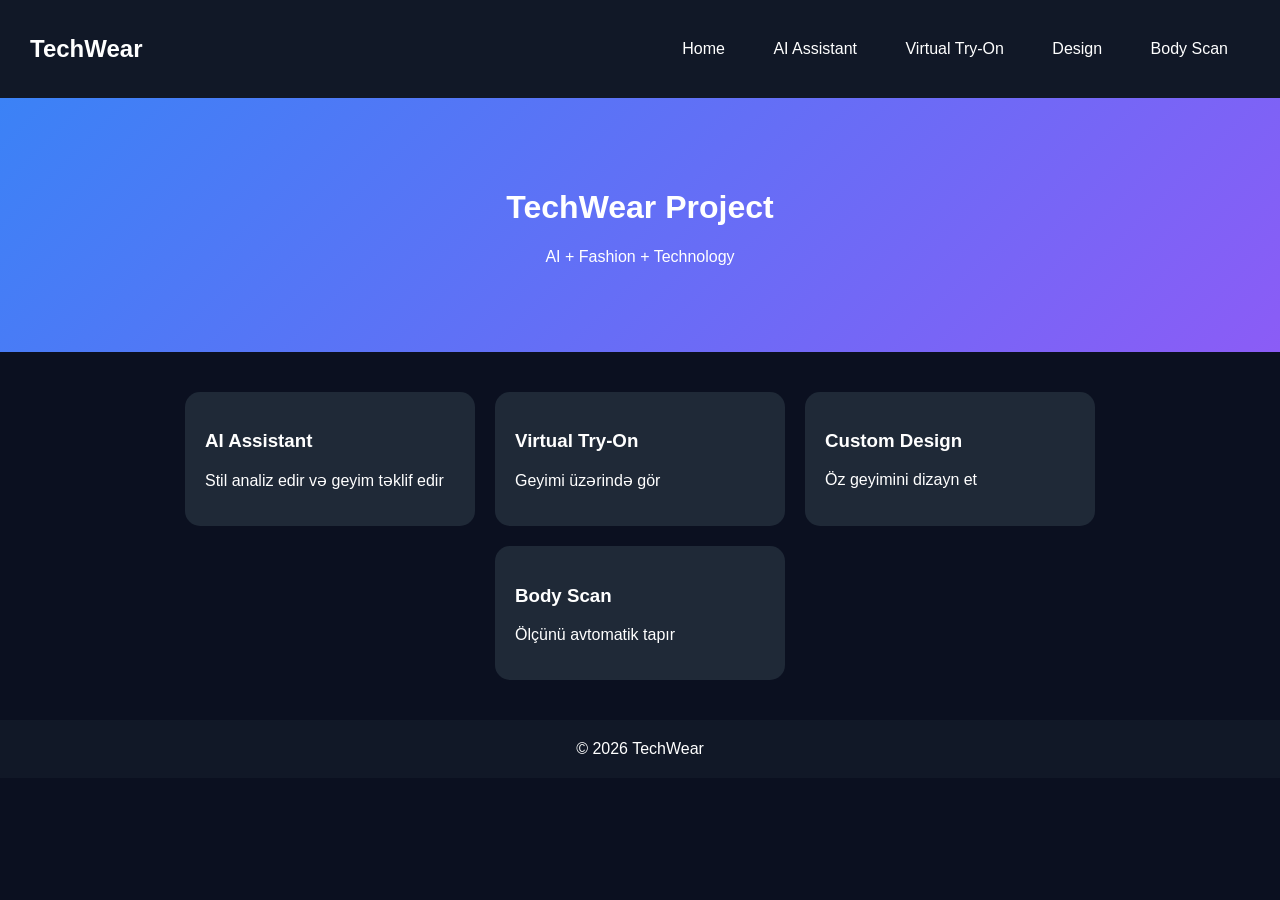
<file: index.html>
<!DOCTYPE html>
<html>
<head>
    <title>TechWear</title>
    <link rel="stylesheet" href="style.css">
</head>
<body>

<nav>
    <h2>TechWear</h2>
    <div>
        <a href="index.html">Home</a>
        <a href="ai.html">AI Assistant</a>
        <a href="tryon.html">Virtual Try-On</a>
        <a href="design.html">Design</a>
        <a href="scan.html">Body Scan</a>
    </div>
</nav>

<div class="hero">
    <h1>TechWear Project</h1>
    <p>AI + Fashion + Technology</p>
</div>

<div class="container">
    <div class="card">
        <h3>AI Assistant</h3>
        <p>Stil analiz edir və geyim təklif edir</p>
    </div>

    <div class="card">
        <h3>Virtual Try-On</h3>
        <p>Geyimi üzərində gör</p>
    </div>

    <div class="card">
        <h3>Custom Design</h3>
        <p>Öz geyimini dizayn et</p>
    </div>

    <div class="card">
        <h3>Body Scan</h3>
        <p>Ölçünü avtomatik tapır</p>
    </div>
</div>

<footer>
    © 2026 TechWear
</footer>

</body>
</html>
</file>
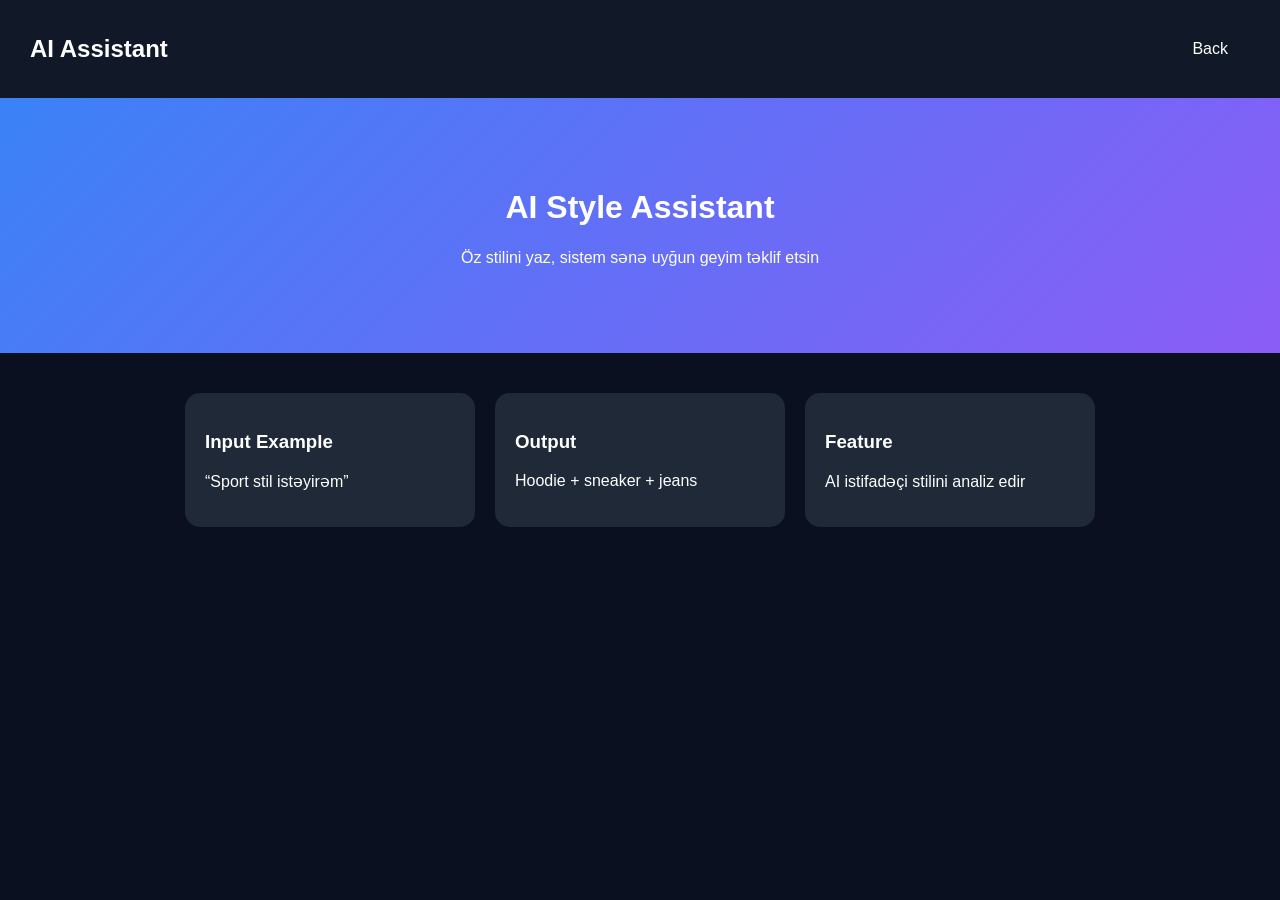
<file: ai.html>
<!DOCTYPE html>
<html>
<head>
    <title>AI Assistant</title>
    <link rel="stylesheet" href="style.css">
</head>
<body>

<nav>
    <h2>AI Assistant</h2>
    <a href="index.html">Back</a>
</nav>

<div class="hero">
    <h1>AI Style Assistant</h1>
    <p>Öz stilini yaz, sistem sənə uyğun geyim təklif etsin</p>
</div>

<div class="container">
    <div class="card">
        <h3>Input Example</h3>
        <p>“Sport stil istəyirəm”</p>
    </div>

    <div class="card">
        <h3>Output</h3>
        <p>Hoodie + sneaker + jeans</p>
    </div>

    <div class="card">
        <h3>Feature</h3>
        <p>AI istifadəçi stilini analiz edir</p>
    </div>
</div>

</body>
</html>
</file>
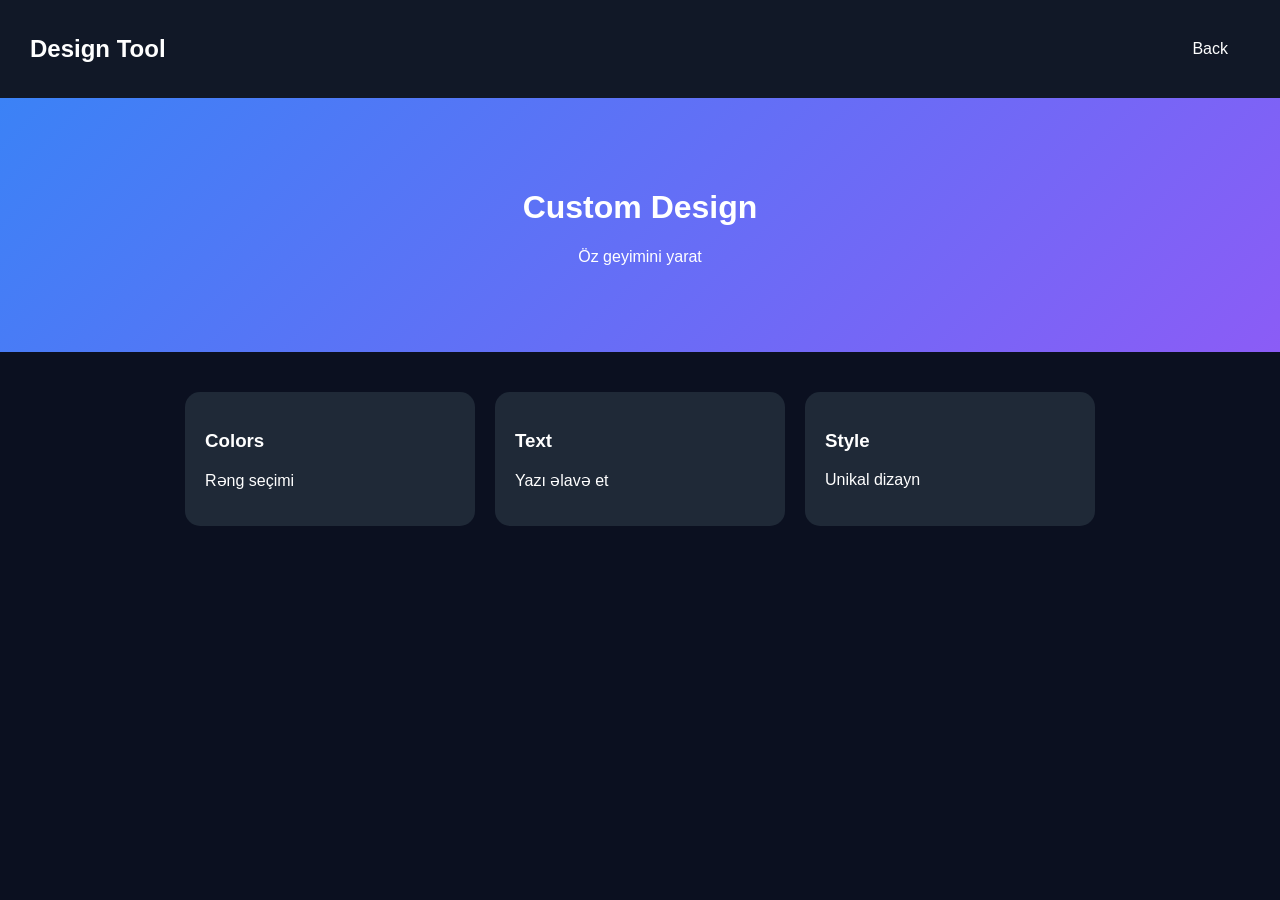
<file: design.html>
<!DOCTYPE html>
<html>
<head>
    <title>Design</title>
    <link rel="stylesheet" href="style.css">
</head>
<body>

<nav>
    <h2>Design Tool</h2>
    <a href="index.html">Back</a>
</nav>

<div class="hero">
    <h1>Custom Design</h1>
    <p>Öz geyimini yarat</p>
</div>

<div class="container">
    <div class="card">
        <h3>Colors</h3>
        <p>Rəng seçimi</p>
    </div>

    <div class="card">
        <h3>Text</h3>
        <p>Yazı əlavə et</p>
    </div>

    <div class="card">
        <h3>Style</h3>
        <p>Unikal dizayn</p>
    </div>
</div>

</body>
</html>
</file>
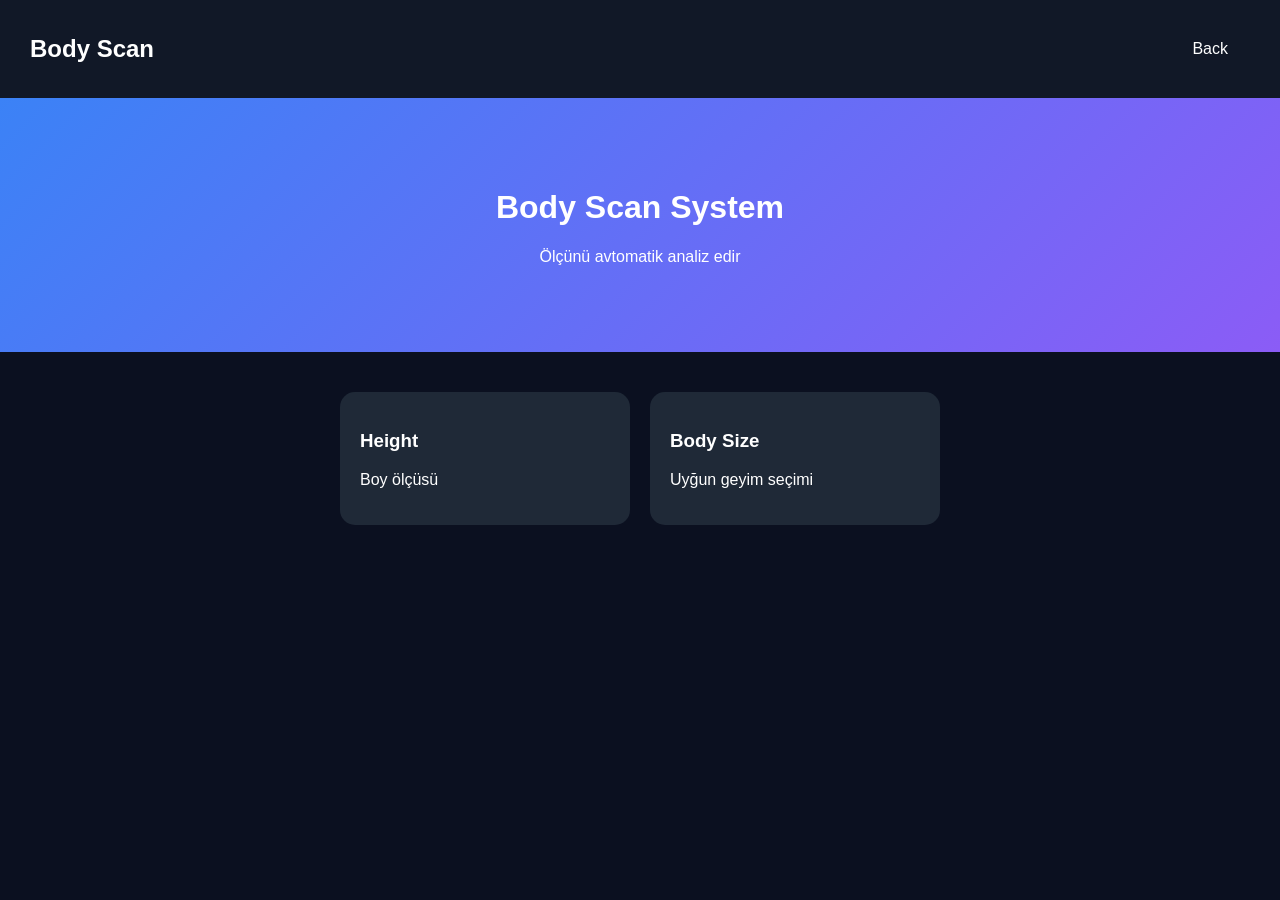
<file: scan.html>
<!DOCTYPE html>
<html>
<head>
    <title>Body Scan</title>
    <link rel="stylesheet" href="style.css">
</head>
<body>

<nav>
    <h2>Body Scan</h2>
    <a href="index.html">Back</a>
</nav>

<div class="hero">
    <h1>Body Scan System</h1>
    <p>Ölçünü avtomatik analiz edir</p>
</div>

<div class="container">
    <div class="card">
        <h3>Height</h3>
        <p>Boy ölçüsü</p>
    </div>

    <div class="card">
        <h3>Body Size</h3>
        <p>Uyğun geyim seçimi</p>
    </div>
</div>

</body>
</html>
</file>
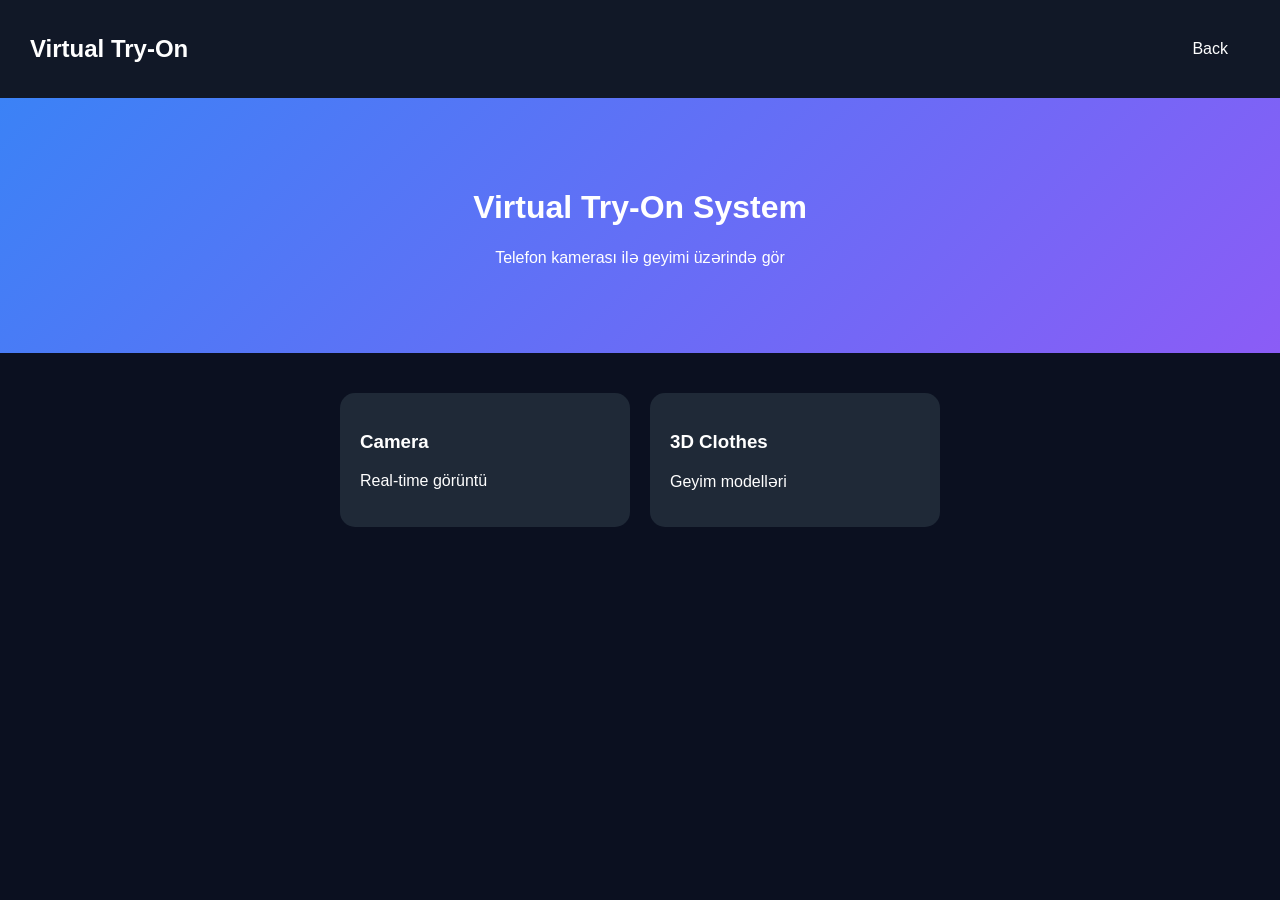
<file: tryon.html>
<!DOCTYPE html>
<html>
<head>
    <title>Virtual Try-On</title>
    <link rel="stylesheet" href="style.css">
</head>
<body>

<nav>
    <h2>Virtual Try-On</h2>
    <a href="index.html">Back</a>
</nav>

<div class="hero">
    <h1>Virtual Try-On System</h1>
    <p>Telefon kamerası ilə geyimi üzərində gör</p>
</div>

<div class="container">
    <div class="card">
        <h3>Camera</h3>
        <p>Real-time görüntü</p>
    </div>

    <div class="card">
        <h3>3D Clothes</h3>
        <p>Geyim modelləri</p>
    </div>
</div>

</body>
</html>
</file>
<file: style.css>
body {
    margin: 0;
    font-family: Arial;
    background: #0b1020;
    color: white;
}

/* NAVBAR */
nav {
    background: #111827;
    display: flex;
    justify-content: space-between;
    padding: 15px 30px;
    align-items: center;
}

nav a {
    color: white;
    margin: 0 10px;
    text-decoration: none;
    padding: 8px 12px;
    border-radius: 8px;
}

nav a:hover {
    background: #3b82f6;
}

/* HERO */
.hero {
    text-align: center;
    padding: 70px;
    background: linear-gradient(135deg, #3b82f6, #8b5cf6);
}

/* CARDS */
.container {
    display: flex;
    justify-content: center;
    flex-wrap: wrap;
    padding: 40px;
    gap: 20px;
}

.card {
    background: #1f2937;
    padding: 20px;
    width: 250px;
    border-radius: 15px;
    transition: 0.3s;
}

.card:hover {
    transform: scale(1.05);
    background: #374151;
}

/* BUTTON */
button {
    background: #3b82f6;
    border: none;
    padding: 10px;
    color: white;
    border-radius: 8px;
    cursor: pointer;
}

button:hover {
    background: #2563eb;
}

/* FOOTER */
footer {
    text-align: center;
    padding: 20px;
    background: #111827;
}
</file>
